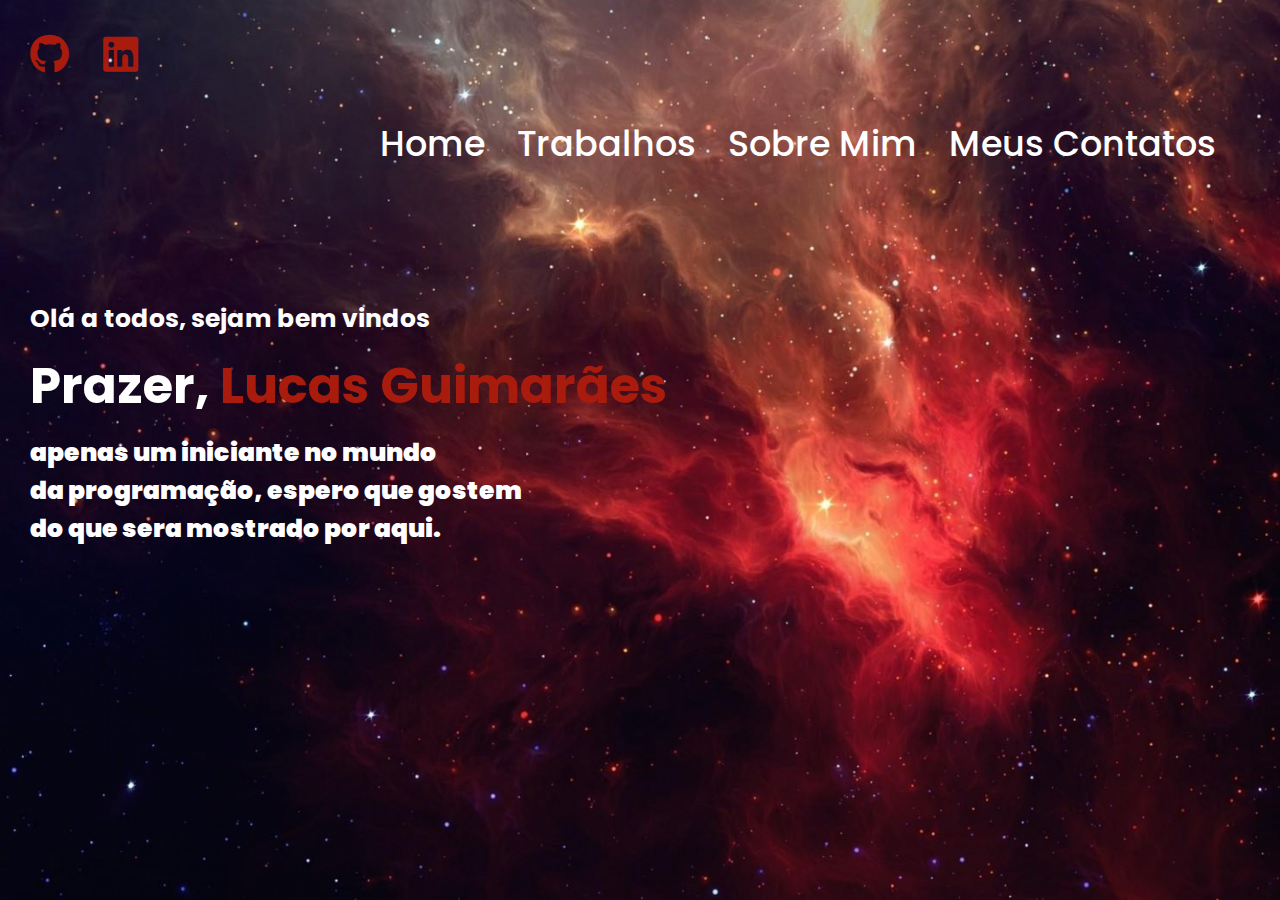
<file: index.html>
<!DOCTYPE html>
<html lang="en">
 <head>
   <title> Inicio </title>
   <meta charset="utf-8">
   <link rel="stylesheet" href="https://cdnjs.cloudflare.com/ajax/libs/font-awesome/6.1.0/css/all.min.css">
   <script src="jquery.js"> </script>
   <link rel="icon" href="icon.jpg">
    <link rel="stylesheet" href="style.css">
</head>

 <body>
    
    <div class="background">
        <br>
        <div class="redes-sociais">
            <a href="https://github.com/Lkzenn"><i class="fa-brands fa-github"></i></a>
            <a href="https://www.linkedin.com/in/lucas-guimar%C3%A3es-aab106215/"><i class="fa-brands fa-linkedin"></i></a>

        </div>
        <header>        
            <div class="cabeçalho-link">
               <li>
                <div id="border1">
                <a href="index.html">Home</a>
                </div>
               </li>
                <li>
                    <div id="border2">
                    <a href="Trabalhos.html">Trabalhos</a>
                    </div>
                </li>
             <li>
                <div id="border3">
                    <a href="Sobre Mim.html">Sobre Mim</a> 
                </div>    
            </li>
            <li>
                <div id="border4">
                <a href="Meus contatos.html">Meus Contatos</a>     
            </div>
        </li>
            </div>      
        </header> 
         <div class="container-text">
            <div class="text">
                <h3> Olá a todos, sejam bem vindos </h3>
                <h1>Prazer, <span>Lucas Guimarães</span> </h1>
                <p>apenas um iniciante no mundo 
                <br>da programação, espero que gostem
                <br>do que sera mostrado por aqui.
                </p>
                <br>
            </div>
        </div> 

    </div>
  



	
	
 </body>


</html>

<!-- query selector não mostrara mais de um elemento-->
<!-- query selector all pode servir como um finder mais especifico-->
<!-- createlement serve para criar um elemento dentro do log sem fazer parte do codigo-->
<!-- appenchild insere elementos dentro da pagina, removechild remove esse elemento-->
<!-- parentnode serve para encontrar o "pai" do elemento-->
<!-- string = "o que estiver aqui dentro"
	 numbers = 1,2,3
	 boolean = true,false
	 undefined=indefinido(não encontrado)
	 null= sem valor -->
<!-- let declara um escopo local-->
<!-- const declara uma variavel que não deve ser mudada-->
<!-- um objeto sempre deve ser acompanhado de indice e valor-->
<!-- para criar um objeto que o nome tenha espaço basta adicionar aspas e "-" -->
<!-- array serve para armazenar varias variaveis, valores e objetos-->
<!-- todo array coemça pelo valor 0-->
<!-- +-/*-->
<!-- if, else, else if e switch-->
<!-- switch acompha os cases e default-->
<!-- for, foreach, map e while-->
<!-- !== significa "valor igual a" -->
</file>
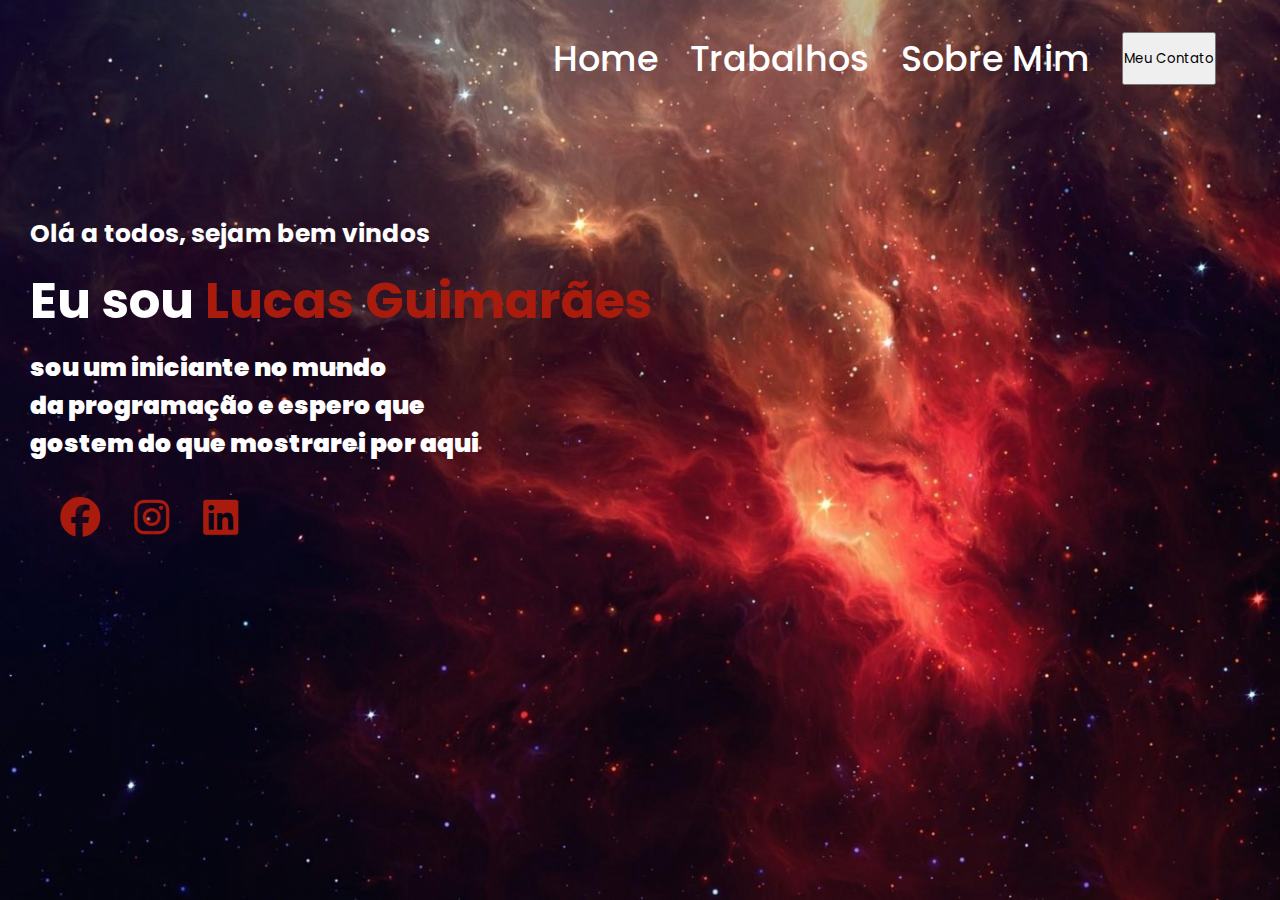
<file: Meu Portifólio.html>
<!DOCTYPE html>
<html lang="en">
 <head>
   <title> My Page </title>
   <meta charset="utf-8">
   <link rel="stylesheet" href="https://cdnjs.cloudflare.com/ajax/libs/font-awesome/6.1.0/css/all.min.css">
   <script src="jquery.js"> </script>
    <link rel="stylesheet" href="style.css">
</head>

 <body>
    <div class="background">
        <header>
        
            <div class="cabeçalho-link">
               <li>
                <a href="#">Home</a>
               </li>
                <li>
                    <a href="#">Trabalhos</a>
                </li>
             <li>
                    <a href="#">Sobre Mim</a>     
            </li>
               <button>Meu Contato</button>
            </div>      
        </header> 
         <div class="container-text">
            <div class="text">
                <h3> Olá a todos, sejam bem vindos </h3>
                <h1>Eu sou <span>Lucas Guimarães</span></h1>
                <p>sou um iniciante no mundo 
                <br>da programação e espero que 
                <br>gostem do que mostrarei por aqui
                </p>
                <br>
                <div class="redes-sociais">
                    <a href="https://web.facebook.com/luskinhaz"><i class="fa-brands fa-facebook"></i></a>
                    <a href="https://www.instagram.com/lukks_km/"><i class="fa-brands fa-instagram"></i></a>
                    <a href="https://www.linkedin.com/in/lucas-guimar%C3%A3es-aab106215/"><i class="fa-brands fa-linkedin"></i></a>

                </div>

            </div>
        </div> 

    </div>
  



	
	
 </body>


</html>

<!-- query selector não mostrara mais de um elemento-->
<!-- query selector all pode servir como um finder mais especifico-->
<!-- createlement serve para criar um elemento dentro do log sem fazer parte do codigo-->
<!-- appenchild insere elementos dentro da pagina, removechild remove esse elemento-->
<!-- parentnode serve para encontrar o "pai" do elemento-->
<!-- string = "o que estiver aqui dentro"
	 numbers = 1,2,3
	 boolean = true,false
	 undefined=indefinido(não encontrado)
	 null= sem valor -->
<!-- let declara um escopo local-->
<!-- const declara uma variavel que não deve ser mudada-->
<!-- um objeto sempre deve ser acompanhado de indice e valor-->
<!-- para criar um objeto que o nome tenha espaço basta adicionar aspas e "-" -->
<!-- array serve para armazenar varias variaveis, valores e objetos-->
<!-- todo array coemça pelo valor 0-->
<!-- +-/*-->
<!-- if, else, else if e switch-->
<!-- switch acompha os cases e default-->
<!-- for, foreach, map e while-->
<!-- !== significa "valor igual a" -->
</file>
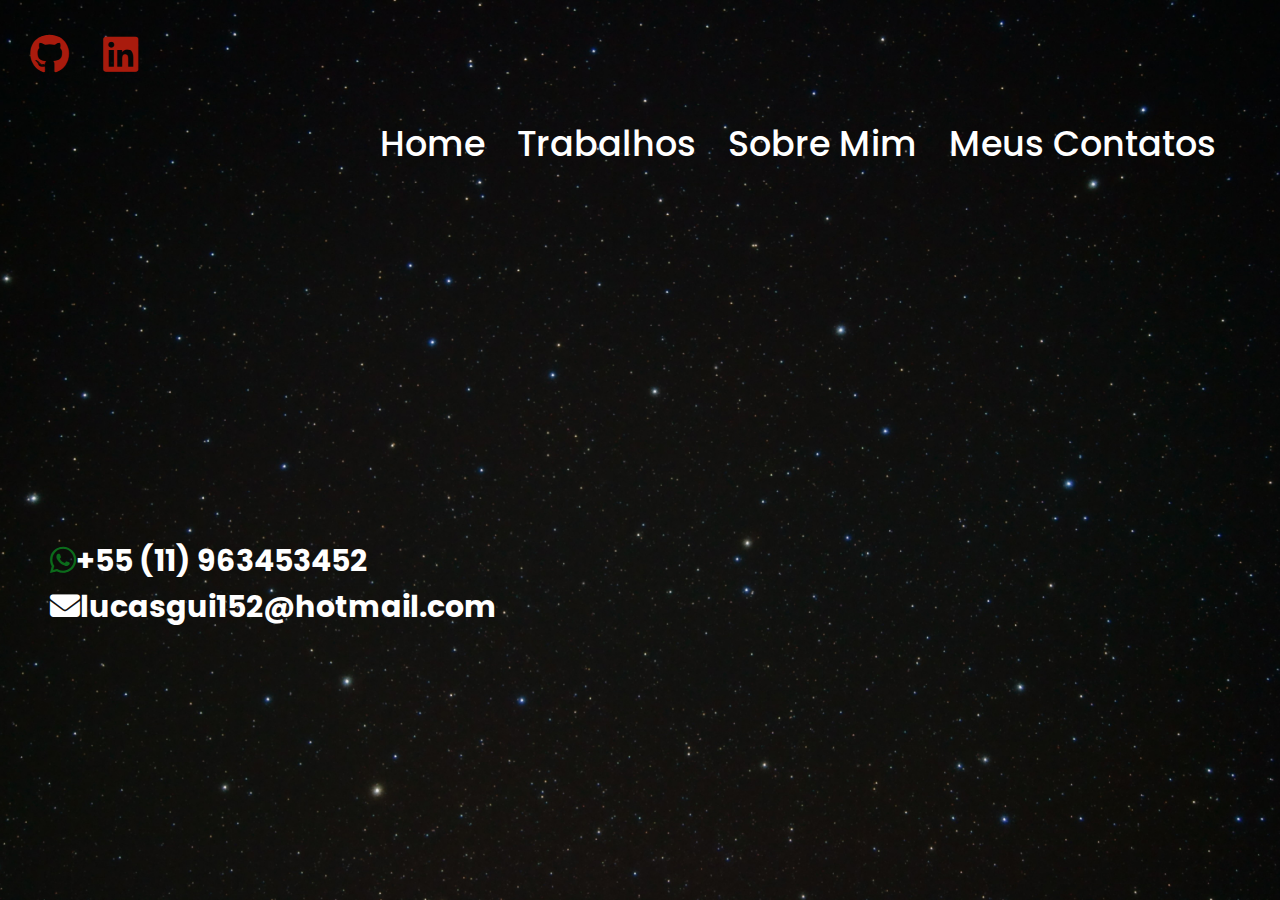
<file: Meus contatos.html>
<!DOCTYPE html>
<html lang="en">
 <head>
   <title> Meus Contatos </title>
   <meta charset="utf-8">
   <link rel="stylesheet" href="https://cdnjs.cloudflare.com/ajax/libs/font-awesome/6.1.0/css/all.min.css">
   <script src="jquery.js"> </script>
    <link rel="stylesheet" href="stylesC.css">
    <link rel="icon" href="icon.jpg">
</head>

 <body>
    
    <div class="background">
        <br>
        <div class="redes-sociais">
            <a href="https://github.com/Lkzenn"><i class="fa-brands fa-github"></i></a>
            <a href="https://www.linkedin.com/in/lucas-guimar%C3%A3es-aab106215/"><i class="fa-brands fa-linkedin"></i></a>

        </div>
        <header>        
            <div class="cabeçalho-link">
               <li>
                <div id="border1">
                <a href="index.html">Home</a>
                </div>
               </li>
                <li>
                    <div id="border2">
                    <a href="Trabalhos.html">Trabalhos</a>
                    </div>
                </li>
             <li>
                <div id="border3">
                    <a href="Sobre Mim.html">Sobre Mim</a> 
                </div>    
            </li>
            <li>
                <div id="border4">
                <a href="Meus contatos.html">Meus Contatos</a>     
            </div>
        </li>
            </div>      
        </header> 
         <div class="Contatos">           
            <h1><i class="fa-brands fa-whatsapp" style="color: #0b6b1b;"></i>+55 (11) 963453452</h1>
            <h1><i class="fa-solid fa-envelope"></i>lucasgui152@hotmail.com</h1>
            
            </div>
        </div> 

    </div>
  


<script>


    
</script>
	
	
 </body>


</html>

<!-- query selector não mostrara mais de um elemento-->
<!-- query selector all pode servir como um finder mais especifico-->
<!-- createlement serve para criar um elemento dentro do log sem fazer parte do codigo-->
<!-- appenchild insere elementos dentro da pagina, removechild remove esse elemento-->
<!-- parentnode serve para encontrar o "pai" do elemento-->
<!-- string = "o que estiver aqui dentro"
	 numbers = 1,2,3
	 boolean = true,false
	 undefined=indefinido(não encontrado)
	 null= sem valor -->
<!-- let declara um escopo local-->
<!-- const declara uma variavel que não deve ser mudada-->
<!-- um objeto sempre deve ser acompanhado de indice e valor-->
<!-- para criar um objeto que o nome tenha espaço basta adicionar aspas e "-" -->
<!-- array serve para armazenar varias variaveis, valores e objetos-->
<!-- todo array coemça pelo valor 0-->
<!-- +-/*-->
<!-- if, else, else if e switch-->
<!-- switch acompha os cases e default-->
<!-- for, foreach, map e while-->
<!-- !== significa "valor igual a" -->
</file>
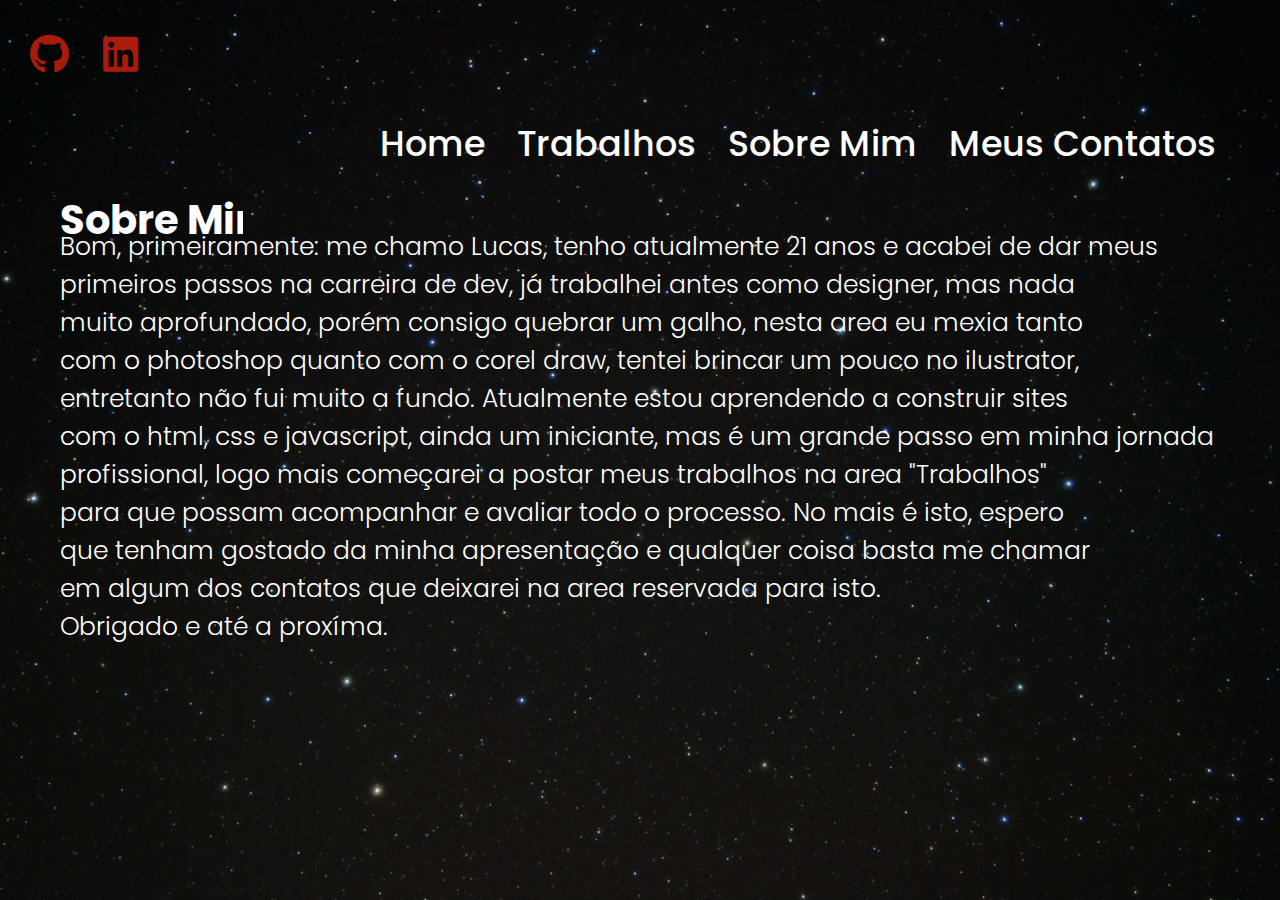
<file: Sobre Mim.html>
<!DOCTYPE html>
<html lang="en">
 <head>
   <title> Sobre Mim </title>
   <meta charset="utf-8">
   <link rel="stylesheet" href="https://cdnjs.cloudflare.com/ajax/libs/font-awesome/6.1.0/css/all.min.css">
   <script src="jquery.js"> </script>
    <link rel="stylesheet" href="styles.css">
    <link rel="icon" href="icon.jpg">
</head>

 <body>
    
    <div class="background">
        <br>
        <div class="redes-sociais">
            <a href="https://github.com/Lkzenn"><i class="fa-brands fa-github"></i></a>
            <a href="https://www.linkedin.com/in/lucas-guimar%C3%A3es-aab106215/"><i class="fa-brands fa-linkedin"></i></a>

        </div>
        <header>        
            <div class="cabeçalho-link">
               <li>
                <div id="border1">
                <a href="index.html">Home</a>
                </div>
               </li>
                <li>
                    <div id="border2">
                    <a href="Trabalhos.html">Trabalhos</a>
                    </div>
                </li>
             <li>
                <div id="border3">
                    <a href="Sobre Mim.html">Sobre Mim</a> 
                </div>    
            </li>
            <li>
                <div id="border4">
                <a href="Meus contatos.html">Meus Contatos</a>     
            </div>
        </li>
            </div>      
        </header> 
         <div class="container-text">
            <div class="text">
                <div class="container">
                <h2 class="animated-text"> Sobre Mim </h2>
                </div>
                <p class="animated-text">
                <br>Bom, primeiramente: me chamo Lucas, tenho atualmente 21 anos e acabei de dar meus
                <br>primeiros passos na carreira de dev, já trabalhei antes como designer, mas nada
                <br>muito aprofundado, porém consigo quebrar um galho, nesta area eu mexia tanto
                <br>com o photoshop quanto com o corel draw, tentei brincar um pouco no ilustrator,
                <br>entretanto não fui muito a fundo. Atualmente estou aprendendo a construir sites
                <br>com o html, css e javascript, ainda um iniciante, mas é um grande passo em minha jornada
                <br>profissional, logo mais começarei a postar meus trabalhos na area "Trabalhos"
                <br>para que possam acompanhar e avaliar todo o processo. No mais é isto, espero 
                <br>que tenham gostado da minha apresentação e qualquer coisa basta me chamar 
                <br>em algum dos contatos que deixarei na area reservada para isto.
                <br>Obrigado e até a proxíma.



                </p>
                <br>
                
            </div>
        </div> 

    </div>
  


<script>


    
</script>
	
	
 </body>


</html>

<!-- query selector não mostrara mais de um elemento-->
<!-- query selector all pode servir como um finder mais especifico-->
<!-- createlement serve para criar um elemento dentro do log sem fazer parte do codigo-->
<!-- appenchild insere elementos dentro da pagina, removechild remove esse elemento-->
<!-- parentnode serve para encontrar o "pai" do elemento-->
<!-- string = "o que estiver aqui dentro"
	 numbers = 1,2,3
	 boolean = true,false
	 undefined=indefinido(não encontrado)
	 null= sem valor -->
<!-- let declara um escopo local-->
<!-- const declara uma variavel que não deve ser mudada-->
<!-- um objeto sempre deve ser acompanhado de indice e valor-->
<!-- para criar um objeto que o nome tenha espaço basta adicionar aspas e "-" -->
<!-- array serve para armazenar varias variaveis, valores e objetos-->
<!-- todo array coemça pelo valor 0-->
<!-- +-/*-->
<!-- if, else, else if e switch-->
<!-- switch acompha os cases e default-->
<!-- for, foreach, map e while-->
<!-- !== significa "valor igual a" -->
</file>
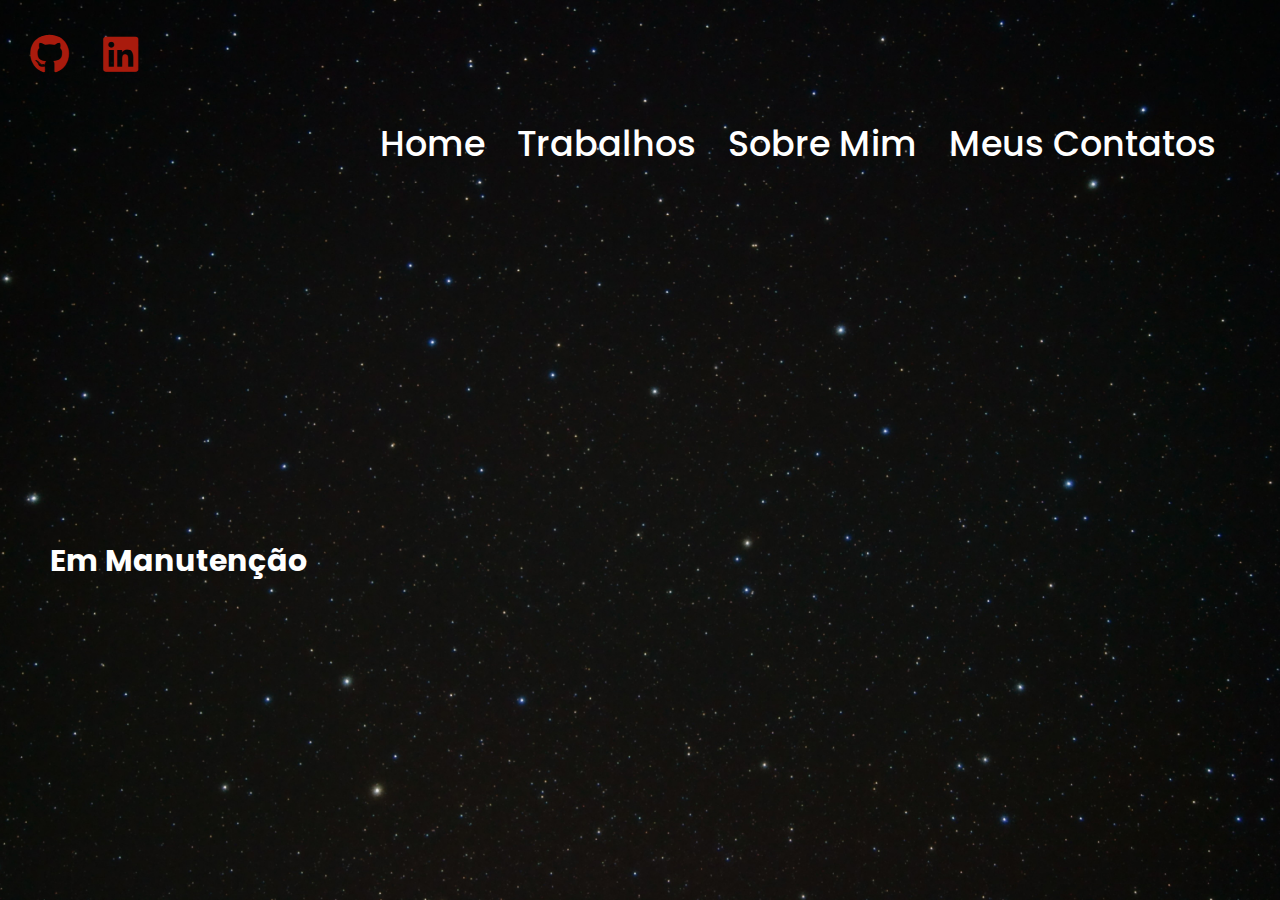
<file: Trabalhos.html>
<!DOCTYPE html>
<html lang="en">
 <head>
   <title>Trabalhos</title>
   <meta charset="utf-8">
   <link rel="stylesheet" href="https://cdnjs.cloudflare.com/ajax/libs/font-awesome/6.1.0/css/all.min.css">
   <script src="jquery.js"> </script>
    <link rel="stylesheet" href="stylesC.css">
    <link rel="icon" href="icon.jpg">
</head>

 <body>
    
    <div class="background">
        <br>
        <div class="redes-sociais">
            <a href="https://github.com/Lkzenn"><i class="fa-brands fa-github"></i></a>
            <a href="https://www.linkedin.com/in/lucas-guimar%C3%A3es-aab106215/"><i class="fa-brands fa-linkedin"></i></a>

        </div>
        <header>        
            <div class="cabeçalho-link">
               <li>
                <div id="border1">
                <a href="index.html">Home</a>
                </div>
               </li>
                <li>
                    <div id="border2">
                    <a href="Trabalhos.html">Trabalhos</a>
                    </div>
                </li>
             <li>
                <div id="border3">
                    <a href="Sobre Mim.html">Sobre Mim</a> 
                </div>    
            </li>
            <li>
                <div id="border4">
                <a href="Meus contatos.html">Meus Contatos</a>     
            </div>
        </li>
            </div>      
        </header> 
         <div class="Contatos">           
            <h1>Em Manutenção</h1>
            
            </div>
        </div> 

    </div>
  


<script>


    
</script>
	
	
 </body>


</html>

<!-- query selector não mostrara mais de um elemento-->
<!-- query selector all pode servir como um finder mais especifico-->
<!-- createlement serve para criar um elemento dentro do log sem fazer parte do codigo-->
<!-- appenchild insere elementos dentro da pagina, removechild remove esse elemento-->
<!-- parentnode serve para encontrar o "pai" do elemento-->
<!-- string = "o que estiver aqui dentro"
	 numbers = 1,2,3
	 boolean = true,false
	 undefined=indefinido(não encontrado)
	 null= sem valor -->
<!-- let declara um escopo local-->
<!-- const declara uma variavel que não deve ser mudada-->
<!-- um objeto sempre deve ser acompanhado de indice e valor-->
<!-- para criar um objeto que o nome tenha espaço basta adicionar aspas e "-" -->
<!-- array serve para armazenar varias variaveis, valores e objetos-->
<!-- todo array coemça pelo valor 0-->
<!-- +-/*-->
<!-- if, else, else if e switch-->
<!-- switch acompha os cases e default-->
<!-- for, foreach, map e while-->
<!-- !== significa "valor igual a" -->
</file>
<file: style.css>
@import url('https://fonts.googleapis.com/css2?family=Playfair+Display:ital,wght@0,400;0,500;0,600;0,700;0,800;0,900;1,400;1,500;1,600;1,700;1,800;1,900&family=Poppins:ital,wght@0,100;0,200;0,300;0,400;0,500;0,600;0,700;0,800;0,900;1,100;1,200;1,300;1,400;1,500;1,600;1,700;1,800;1,900&display=swap');
@import url('https://fonts.googleapis.com/css2?family=Playfair+Display:ital,wght@0,400;0,500;0,600;0,700;0,800;0,900;1,400;1,500;1,600;1,700;1,800;1,900&family=Poppins:ital,wght@0,100;0,200;0,300;0,400;0,500;0,600;0,700;0,800;0,900;1,100;1,200;1,300;1,400;1,500;1,600;1,700;1,800;1,900&display=swap'); 
  *{
    margin: 0;
    padding: 0;
    box-sizing: border-box;
    text-decoration: none;
    list-style: none;
    font-family: "poppins", serif
  }

.background {
            background-image: url(background.jpg);
            background-size: cover;
            background-position: center;
            width: 100%;
            height: 100vh;
}

header{
    display: flex;
    justify-content:right;
    max-width: 95%;
    align-items: center;
    text-align: center;
    padding-top: 2rem;
}

.cabeçalho-link{
  position: relative;
        animation-name: queda;
        animation-duration: 2s;
        animation-timing-function: ease;
        animation-fill-mode: forwards;
                display: flex;
                gap: 2rem;
                font-weight: 500;
                font-size: 35px;
                cursor: pointer;          
            }

.cabeçalho-link a{
            color: white;
}
.cabeçalho-link a:hover{
            color: white;
            transition: 0.1 all;
}

#border1:hover{
  outline: 2px solid #a91b0d ;
  align-items: center;
  align-content: center;
  border-radius: 15px;
  font-weight: 500;
  font-size: 35px;
  cursor: pointer;
  transition: 0.5;
}

#border2:hover{
  outline: 2px solid #a91b0d ;
  align-items: center;
  align-content: center;
  border-radius: 15px;
  font-weight: 500;
  font-size: 35px;
  cursor: pointer;
  transition: 0.5;
}

#border3:hover{
  outline: 2px solid #a91b0d ;
  align-items: center;
  align-content: center;
  border-radius: 15px;
  font-weight: 500;
  font-size: 35px;
  cursor: pointer;
  transition: 0.5;
}


#border4:hover{
  outline: 2px solid #a91b0d ;
  align-items: center;
  align-content: center;
  border-radius: 15px;
  font-weight: 500;
  font-size: 35px;
  cursor: pointer;
  transition: 0.5;
}

.container-text{
            padding: 130px 0 0 30px;
           }

.text h3{
    position: relative;
    animation-name: queda;
    animation-duration: 2s;
    animation-timing-function: ease;
    animation-fill-mode: forwards;
        color: white;
        font-size: 25px;
    }
.text h1{
    position: relative;
    animation-name: queda;
    animation-duration: 2s;
    animation-timing-function: ease;
    animation-fill-mode: forwards;
    color:white ;
    font-size: 50px;
    margin-top: 10px;
}
.text span{
    position: relative;
    animation-name: queda;
    animation-duration: 2s;
    animation-timing-function: ease;
    animation-fill-mode: forwards;
    color: #a91b0d;
    }
.text p{
    position: relative;
    animation-name: queda;
    animation-duration: 2s;
    animation-timing-function: ease;
    animation-fill-mode: forwards;
    color: white;
    font-size: 25px;
    font-weight: 1000;
    margin-top: 10px;
}
@keyframes queda {
    from {
      top: -100px;
      opacity: 0;
    }
    to {
      top: 0;
      opacity: 1;
    }
  }

.redes-sociais a{ 
        position: relative;
        animation-name: queda;
        animation-duration: 2s;
        animation-timing-function: ease;
        animation-fill-mode: forwards;
        color: #a91b0d;
        font-size: 40px;
        padding: 10px 0 0 30px;
        align-items: center;
        text-align: center;

}
</file>
<file: stylesC.css>
@import url('https://fonts.googleapis.com/css2?family=Playfair+Display:ital,wght@0,400;0,500;0,600;0,700;0,800;0,900;1,400;1,500;1,600;1,700;1,800;1,900&family=Poppins:ital,wght@0,100;0,200;0,300;0,400;0,500;0,600;0,700;0,800;0,900;1,100;1,200;1,300;1,400;1,500;1,600;1,700;1,800;1,900&display=swap');
@import url('https://fonts.googleapis.com/css2?family=Playfair+Display:ital,wght@0,400;0,500;0,600;0,700;0,800;0,900;1,400;1,500;1,600;1,700;1,800;1,900&family=Poppins:ital,wght@0,100;0,200;0,300;0,400;0,500;0,600;0,700;0,800;0,900;1,100;1,200;1,300;1,400;1,500;1,600;1,700;1,800;1,900&display=swap'); 
  *{
    margin: 0;
    padding: 0;
    box-sizing: border-box;
    text-decoration: none;
    list-style: none;
    font-family: "poppins", serif
  }

.background {
            background-image: url(background02.jpg);
            background-size: cover;
            background-position: center;
            width: 100%;
            height: 100vh;
}

header{
    display: flex;
    justify-content:right;
    max-width: 95%;
    align-items: center;
    text-align: center;
    padding-top: 2rem;
}

.cabeçalho-link{
    position: relative;
    animation-name: queda;
    animation-duration: 2s;
    animation-timing-function: ease;
    animation-fill-mode: forwards;
                display: flex;
                gap: 2rem;
                font-weight: 500;
                font-size: 35px;
                cursor: pointer;          
            }

.cabeçalho-link a{
            color: white;
}
.cabeçalho-link a:hover{
            color: white;
            transition: 0.1 all;
}

#border1:hover{
  outline: 2px solid #a91b0d ;
  align-items: center;
  align-content: center;
  border-radius: 15px;
  font-weight: 500;
  font-size: 35px;
  cursor: pointer;
  transition: 0.5;
}

#border2:hover{
  outline: 2px solid #a91b0d ;
  align-items: center;
  align-content: center;
  border-radius: 15px;
  font-weight: 500;
  font-size: 35px;
  cursor: pointer;
  transition: 0.5;
}

#border3:hover{
  outline: 2px solid #a91b0d ;
  align-items: center;
  align-content: center;
  border-radius: 15px;
  font-weight: 500;
  font-size: 35px;
  cursor: pointer;
  transition: 0.5;
}


#border4:hover{
  outline: 2px solid #a91b0d ;
  align-items: center;
  align-content: center;
  border-radius: 15px;
  font-weight: 500;
  font-size: 35px;
  cursor: pointer;
  transition: 0.5;
}

.container-text{
            padding: 0 0 0 60px;
           }

#text h2{
        color: white;
        font-size: 40px;
    }
.text h1{
    position: relative;
    animation-name: queda;
    animation-duration: 2s;
    animation-timing-function: ease;
    animation-fill-mode: forwards;
    color:white ;
    font-size: 50px;
    margin-top: 10px;
}
.text span{
    position: relative;
    animation-name: queda;
    animation-duration: 2s;
    animation-timing-function: ease;
    animation-fill-mode: forwards;
    color: #a91b0d;
    }
.text p{
    color: white;
    font-size: 25px;
    font-weight: 300;
    margin-top: 10px;
}
@keyframes queda {
    from {
      top: -100px;
      opacity: 0;
    }
    to {
      top: 0;
      opacity: 1;
    }
  }

.redes-sociais a{ 
        position: relative;
        animation-name: queda;
        animation-duration: 2s;
        animation-timing-function: ease;
        animation-fill-mode: forwards;
        color: #a91b0d;
        font-size: 40px;
        padding: 10px 0 0 30px;
        align-items: center;
        text-align: center;

}
.container {
    color: white;
    font-size: 37px;
    width: 15%;
    height: 100px;
    overflow: hidden;
    position: relative;
  }
  
  .animated-text {
    color: white;
    font-size: 40px;
    position: absolute;
    top: 20%;
    white-space: nowrap;
    animation: slideLeftRight 2s linear;
  }
  
  @keyframes slideLeftRight {
    0% {
      Right: 100%;
    }
    100% {
      Right: 36%;
    }
  }
  .Contatos {
    color: white;
    padding: 0 0 0 50px;
    margin-top: 23rem;
    font-size: 15px;
  }
</file>
<file: styles.css>
@import url('https://fonts.googleapis.com/css2?family=Playfair+Display:ital,wght@0,400;0,500;0,600;0,700;0,800;0,900;1,400;1,500;1,600;1,700;1,800;1,900&family=Poppins:ital,wght@0,100;0,200;0,300;0,400;0,500;0,600;0,700;0,800;0,900;1,100;1,200;1,300;1,400;1,500;1,600;1,700;1,800;1,900&display=swap');
@import url('https://fonts.googleapis.com/css2?family=Playfair+Display:ital,wght@0,400;0,500;0,600;0,700;0,800;0,900;1,400;1,500;1,600;1,700;1,800;1,900&family=Poppins:ital,wght@0,100;0,200;0,300;0,400;0,500;0,600;0,700;0,800;0,900;1,100;1,200;1,300;1,400;1,500;1,600;1,700;1,800;1,900&display=swap'); 
  *{
    margin: 0;
    padding: 0;
    box-sizing: border-box;
    text-decoration: none;
    list-style: none;
    font-family: "poppins", serif
  }

.background {
            background-image: url(background02.jpg);
            background-size: cover;
            background-position: center;
            width: 100%;
            height: 100vh;
}

header{
    display: flex;
    justify-content:right;
    max-width: 95%;
    align-items: center;
    text-align: center;
    padding-top: 2rem;
}

.cabeçalho-link{
    position: relative;
    animation-name: queda;
    animation-duration: 2s;
    animation-timing-function: ease;
    animation-fill-mode: forwards;
                display: flex;
                gap: 2rem;
                font-weight: 500;
                font-size: 35px;
                cursor: pointer;          
            }

.cabeçalho-link a{
            color: white;
}
.cabeçalho-link a:hover{
            color: white;
            transition: 0.1 all;
}

#border1:hover{
  outline: 2px solid #a91b0d ;
  align-items: center;
  align-content: center;
  border-radius: 15px;
  font-weight: 500;
  font-size: 35px;
  cursor: pointer;
  transition: 0.5;
}

#border2:hover{
  outline: 2px solid #a91b0d ;
  align-items: center;
  align-content: center;
  border-radius: 15px;
  font-weight: 500;
  font-size: 35px;
  cursor: pointer;
  transition: 0.5;
}

#border3:hover{
  outline: 2px solid #a91b0d ;
  align-items: center;
  align-content: center;
  border-radius: 15px;
  font-weight: 500;
  font-size: 35px;
  cursor: pointer;
  transition: 0.5;
}


#border4:hover{
  outline: 2px solid #a91b0d ;
  align-items: center;
  align-content: center;
  border-radius: 15px;
  font-weight: 500;
  font-size: 35px;
  cursor: pointer;
  transition: 0.5;
}

.container-text{
            padding: 0 0 0 60px;
           }

#text h2{
        color: white;
        font-size: 40px;
    }
.text h1{
    position: relative;
    animation-name: queda;
    animation-duration: 2s;
    animation-timing-function: ease;
    animation-fill-mode: forwards;
    color:white ;
    font-size: 50px;
    margin-top: 10px;
}
.text span{
    position: relative;
    animation-name: queda;
    animation-duration: 2s;
    animation-timing-function: ease;
    animation-fill-mode: forwards;
    color: #a91b0d;
    }
.text p{
    color: white;
    font-size: 25px;
    font-weight: 300;
    margin-top: 10px;
}
@keyframes queda {
    from {
      top: -100px;
      opacity: 0;
    }
    to {
      top: 0;
      opacity: 1;
    }
  }

.redes-sociais a{ 
        position: relative;
        animation-name: queda;
        animation-duration: 2s;
        animation-timing-function: ease;
        animation-fill-mode: forwards;
        color: #a91b0d;
        font-size: 40px;
        padding: 10px 0 0 30px;
        align-items: center;
        text-align: center;

}
.container {
    color: white;
    font-size: 37px;
    width: 15%;
    height: 100px;
    overflow: hidden;
    position: relative;
  }
  
  .animated-text {
    color: white;
    font-size: 40px;
    position: absolute;
    top: 20%;
    white-space: nowrap;
    animation: slideLeftRight 2s linear;
  }
  
  @keyframes slideLeftRight {
    0% {
      Right: 100%;
    }
    100% {
      Right: 36%;
    }
  }
</file>
